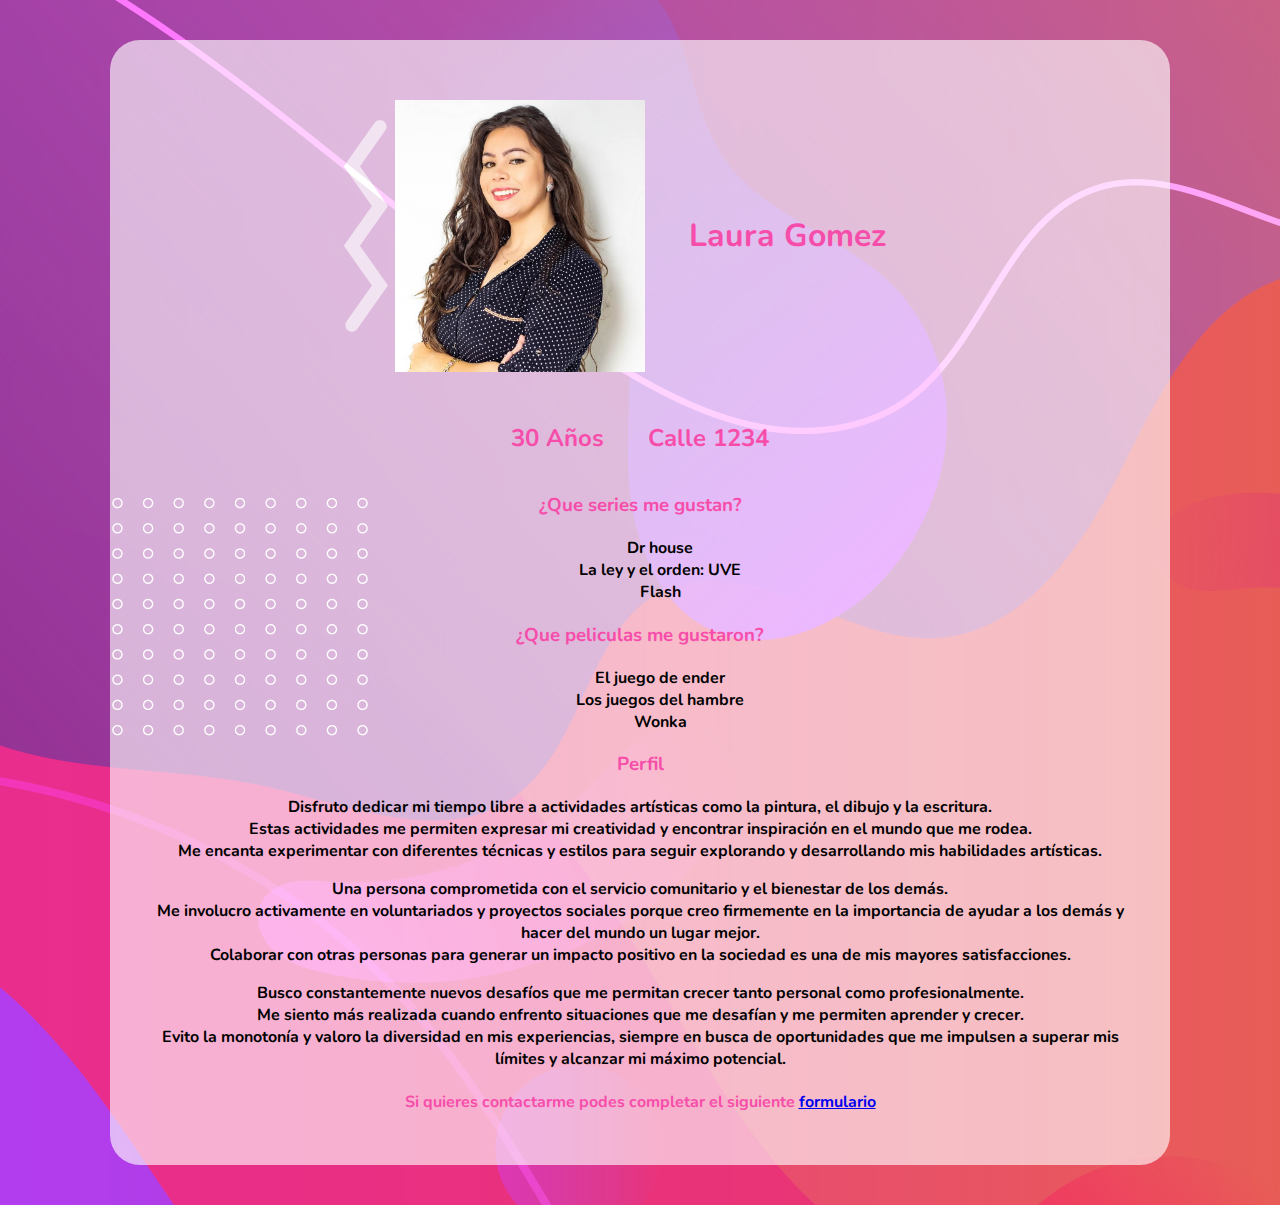
<file: unidad3/index.html>
<!DOCTYPE html>
<html lang="en">
<head>
    <meta charset="UTF-8">
    <meta name="viewport" content="width=device-width, initial-scale=1.0">
    <title>CV de Laura Gomez</title>
    <link href="./css/estilo.css" type="text/css" rel="stylesheet">
</head>

<body class="fondo">
    <div class="fondo2"> 
        <div class="posicion1"  >
        
        <img src="./images/imagen.jpg" alt="imagen de Laura Gomez" width="250"style="display: inline-block; vertical-align: middle;margin-right: 40px;" >
        <h1 class="blanco" style="display: inline-block;vertical-align: middle; " >Laura Gomez</h1>
        </div>
   
    <div class="posicion1">
        <h2 class="blanco" style="display: inline-block;"> 30 Años</h2>
        <h2 class="blanco" style="display: inline-block;margin-left: 40px;">Calle 1234</h2>
    </div>
    <div style="text-align: center;">
        <h3 class="blanco" >¿Que series me gustan?</h3>
        <ul class="sinpunto" >
            <li>Dr house</li>
            <li>La ley y el orden: UVE</li>
            <li>Flash</li>
        </ul>
        <h3 class="blanco" >¿Que peliculas me gustaron?</h3>
        <ul class="sinpunto">
            <li>El juego de ender</li>
            <li>Los juegos del hambre</li>
            <li>Wonka</li>
        </ul>
        <h3 class="blanco">Perfil</h3>
        <p>Disfruto dedicar mi tiempo libre a actividades artísticas como la pintura, el dibujo y la escritura.<br>
             Estas actividades me permiten expresar mi creatividad y encontrar inspiración en el mundo que me rodea. <br>
             Me encanta experimentar con diferentes técnicas y estilos para seguir explorando y desarrollando mis habilidades artísticas.<br></p>

            <p>Una persona comprometida con el servicio comunitario y el bienestar de los demás. <br>
            Me involucro activamente en voluntariados y proyectos sociales porque creo firmemente en la importancia de ayudar a los demás y hacer del mundo un lugar mejor. <br>
             Colaborar con otras personas para generar un impacto positivo en la sociedad es una de mis mayores satisfacciones.<br></p>
            
            <p>Busco constantemente nuevos desafíos que me permitan crecer tanto personal como profesionalmente. <br>
             Me siento más realizada cuando enfrento situaciones que me desafían y me permiten aprender y crecer. <br>
             Evito la monotonía y valoro la diversidad en mis experiencias, siempre en busca de oportunidades que me impulsen a superar mis límites y alcanzar mi máximo potencial.</p> 

             <h4 class="blanco">Si quieres contactarme podes completar el siguiente <a href="url_del_formulario">formulario</a></h4>
    </div>
</div> 
</body>
</html>
</file>
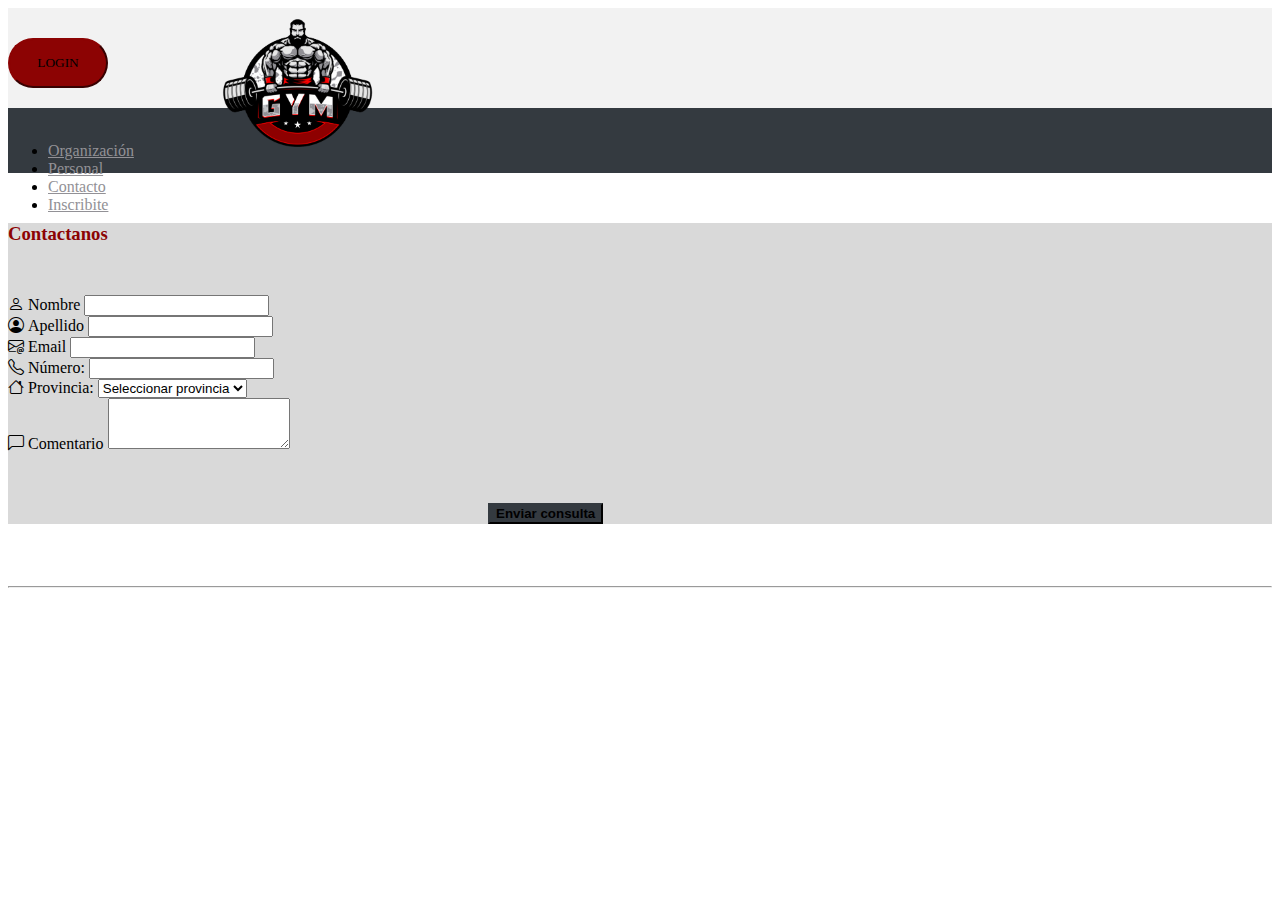
<file: unidad4/index.html>
<!DOCTYPE html>
<html lang="en">
<head>
    <meta charset="UTF-8">
    <meta http-equiv="X-UA-Compatible" content="IE=edge">
    <meta name="viewport" content="width=device-width, initial-scale=1.0">
    <title>bootstrap</title>

    <link rel="stylesheet" href="https://cdn.jsdelivr.net/npm/bootstrap@4.6.2/dist/css/bootstrap.min.css"
integrity="sha384-xOolHFLEh07PJGoPkLv1IbcEPTNtaed2xpHsD9ESMhqIYd0nLMwNLD69Npy4HI+N"
crossorigin="anonymous">

<link rel="stylesheet" href="https://cdn.jsdelivr.net/npm/bootstrap-icons@1.10.4/font/bootstrap-icons.css">

<link href="./css/estilo.css" type="text/css" rel="stylesheet">

</head>

<div class="position-relative">
    <div class="blanco" style="height: 100px; background-color: #F2F2F2;">
      <div class="container" style="height: 100px;">
        <div class="row h-100">
          <div class="container-fluid" style="height: 100px;">
            <div class="offset-md-10">
              <button type="button" class="boton btn btn-primary" data-toggle="modal" data-target="#ejemploModal">LOGIN</button>
          </div>
        </div>
      </div>
        </div>
      </div>
      <div  style="height: 65px; background-color: #343a40; position: relative;">
      <div class="container" style="height: 65px;">
          <div class="row ">
            <div class="container-fluid " style="height: 65px;">
                <div class="row col-md-12" style="margin-right: 0px;">

                  <nav class="navbar navbar-expand-lg navbar-dark bg-dark offset-md-8" >
                    
    
                        <button class="navbar-toggler"  type="button" data-toggle="collapse" data-target="#navbarNav" aria-controls="navbarNav" aria-expanded="false" aria-label="Toggle navigation">
                  <span class="navbar-toggler-icon"></span>
                          </button>
    
                        <div class="collapse navbar-collapse" id="navbarNav">
                          <ul class="navbar-nav ml-auto">
    
                          <li class="nav-item " >
                          <a class="nav-link"   href="#quienesomos">Organización</a>
                          </li>

                          <li class="nav-item">
                          <a class="nav-link"   href="#comofunciona">Personal</a>
                          </li>

                            <li class=" nav-item">
                            <a class="nav-link"  href="#contacto">Contacto</a>
                            </li>
                            
                            <li class=" nav-item">
                            <a class="nav-link"  href="#inscribite">Inscribite</a>
                            </li>
                        </ul>
                      
                      </div>

                  </nav>
                </div>
            </div>
        </div>
      </div>
      </div>
      <div>
      <img src="./images/logo.png" alt="Logo"  class="logo">
    </div>
</div>

<section id="contacto">
    <div class="cuestionario" style=" background-color: #D9D9D9;" >
    <div class="container cuestionario" >
    <div class="row h-100">
      <div class="container-fluid cuestionario" >
        
        <div class="col-md-3 mx-auto text-center" style="color: #8C0303;margin-top: 50px;">
          <h3><strong>Contactanos</strong></h3>
        </div>
        
      
        <div class="container" id="formu" style="margin-top: 50px;">
          <form id="idCaja3">
            <div class="row">
              <div class="col-sm-6">
                <div class="form-group formulario">
                  <label for="exampleInputname" class="form-label"><i class="bi bi-person"></i>&nbsp;Nombre</label>
                  <input type="name" class="form-control" id="exampleInputname" aria-describedby="namehelp">
                </div>
              </div>
              <div class="col-sm-6">
                <div class="form-group formulario">
                  <label><i class="bi bi-person-circle"></i>&nbsp;Apellido</label>
                  <input type="text" name="" value="" class="form-control" >
              </div>
                </div>
              </div>
            
            <div class="row" >
              <div class="col-sm-4 col-xs-4">
                <div class="form-group formulario" >
                  <label for="exampleInputEmail1" class="form-label"><i class="bi bi-envelope-at"></i>&nbsp;Email </label>
                  <input type="email" class="form-control" id="exampleInputEmail1" aria-describedby="emailHelp">
                </div>
              </div>
              <div class="col-sm-4 col-xs-4">
                <div class="form-group formulario">
                  <label for="numero"><i class="bi bi-telephone"></i>&nbsp;Número:</label>
                  <input type="number" class="form-control" id="numero" name="numero">
                </div>
              </div>
              <div class="col-sm-4 col-xs-4 d-flex align-items-center justify-content-center">
                <div class="form-group formulario">
                  <label for="provincia"><i class="bi bi-house"></i>&nbsp;Provincia:</label>
                  <select id="provincia" name="provincia">
                    <option disabled selected hidden>Seleccionar provincia</option>
                    <option value="Buenos Aires">Buenos Aires</option>
                    <option value="Córdoba">Córdoba</option>
                    <option value="Santa Fe">Santa Fe</option>
                    <option value="Mendoza">Mendoza</option>
                    <option value="Entre Ríos">Entre Ríos</option>
                    <option value="Tucumán">Tucumán</option>
                  </select>
                </div>
              </div>
            </div>
            <div class="row" id="fila2">
              <div class="col-sm-4 col-xs-4 offset-md-4 ">
                <div class="form-group formulario">
              <label for="comentario" class="form-label"><i class="bi bi-chat-left"></i>&nbsp;Comentario</label>
                <textarea class="form-control" id="comentario" rows="3"></textarea>
                  </div>
            </div>
              </div>
             
              <div class="row" style="margin-top: 50px;">
                <div class="form-group formulario">
                    <button id="id_ocultar" class="btn btn-success boton2" ><strong>Enviar consulta</strong></button>
              </div>
            </div>
              </form>
            </div>
          
        </div>
      </div>
    </div>
    </div>
    </div>
    </section>

    <footer class="bg-dark pb-sm-4 pb-2" >
        <div class="container" >
          <div class="row" >
            <div class="col-md-6 centrar text-md-left">
              <br>
              <a href="#" class="mb-0">Términos y Condiciones │ Contáctanos</a>
            </div>
            <div class="col-md-6 text-md-right iconos ">
              <br>
              <a href="#" class="text-white mr-3"><i class="fab fa-facebook fa-lg"></i></a>
              <a href="#" class="text-white mr-3"><i class="fab fa-instagram fa-lg"></i></a>
            </div>
          </div>
          <hr class="my-3 border-light">
          <p class="text-center mb-0 mt-3">
            <a href="#" class="mb-0">©2023 Todos los derechos reservados - Gym</a>
          </p>
        </div>
      </footer>

<script src="https://cdn.jsdelivr.net/npm/bootstrap@4.6.2/dist/js/bootstrap.min.js" integrity="sha384-
+sLIOodYLS7CIrQpBjl+C7nPvqq+FbNUBDunl/OZv93DB7Ln/533i8e/mZXLi/P+" crossorigin="anonymous"></script>
</html>
</file>
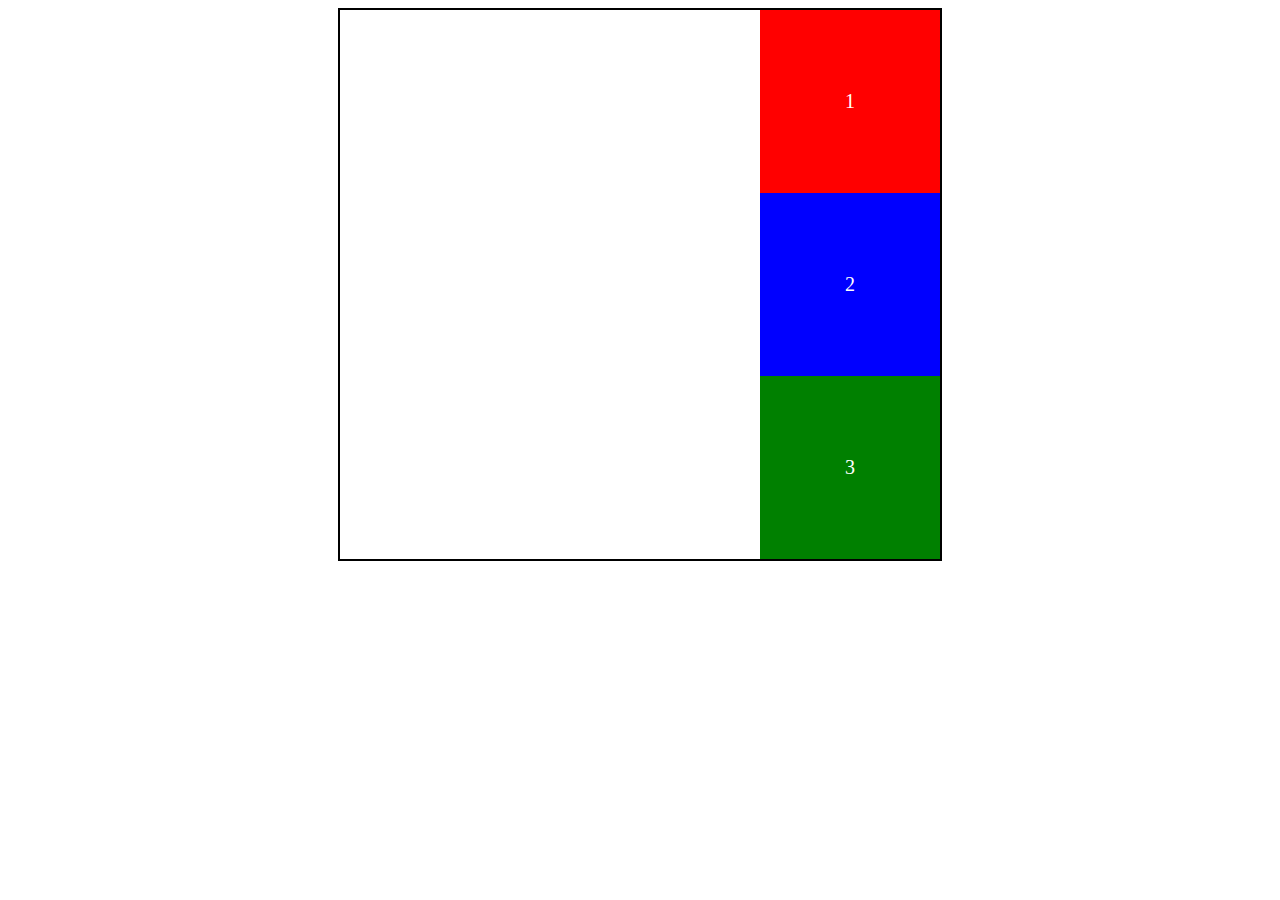
<file: unidad2css/ejercicio01/index.html>
<!DOCTYPE html>
<html lang="en">
<head>
    <meta charset="UTF-8">
    <meta http-equiv="X-UA-Compatible" content="IE=edge">
    <meta name="viewport" content="width=device-width, initial-scale=1.0">
    <title>flexbox</title>


<link href="./css/estilo.css" type="text/css" rel="stylesheet">

  

</head>

<body>
    <div class="contenedor">
		<div class="item" style="background-color: red;">1</div>
		<div class="item" style="background-color: blue;">2</div>
		<div class="item" style="background-color: green;"">3</div>
		
	</div>
	
    
</body>
</html>
</file>
<file: javascript2/colores.html>
<!DOCTYPE html>
<html lang="en">
<head>
    <meta charset="UTF-8">
    <meta name="viewport" content="width=device-width, initial-scale=1.0">
    <title>colores</title>
</head>
<body>
    
    <style>
        .cuadrado {
          width: 100px;
          height: 100px;
          display: inline-block;
          margin: 10px;
          cursor: pointer;
        }
      </style>
      </head>
      <body>
        <div class="cuadrado" id="cuadrado1" style="background-color: rgb(237, 172, 172);"></div>
        <div class="cuadrado" id="cuadrado2" style="background-color: rgb(156, 156, 221);"></div>
        <div class="cuadrado" id="cuadrado3" style="background-color: rgb(152, 228, 152);"></div>
      
        <script>
          document.getElementById('cuadrado1').addEventListener('click', function() {
            document.body.style.backgroundColor = 'rgb(237, 172, 172)';
          });
      
          document.getElementById('cuadrado2').addEventListener('click', function() {
            document.body.style.backgroundColor = 'rgb(156, 156, 221)';
          });
      
          document.getElementById('cuadrado3').addEventListener('click', function() {
            document.body.style.backgroundColor = 'rgb(152, 228, 152)';
          });
        </script>

</body>
</html>
</file>
<file: javascript2/contador.html>
<!DOCTYPE html>
<html lang="en">
<head>
    <meta charset="UTF-8">
    <meta name="viewport" content="width=device-width, initial-scale=1.0">
    <title>contador</title>
</head>
<body>
    <textarea id="texto" rows="5" cols="50"></textarea>
  <div id="contador">0 caracteres</div>

  <script>
    const textarea = document.getElementById('texto');
    const contador = document.getElementById('contador');

    textarea.addEventListener('input', function() {
      const caracteres = textarea.value.length;
      contador.textContent = caracteres + ' caracteres';
    });
  </script>
</body>
</html>
</file>
<file: unidad3/css/estilo.css>
@font-face {
    font-family:Nunito-Black ;
    src: url(../fonts/Nunito-Black.ttf);
}

@font-face {
    font-family:Nunito-Bold ;
    src: url(../fonts/Nunito-Bold.ttf);
}

@font-face {
    font-family:Nunito-extralight ;
    src: url(../fonts/Nunito-ExtraLight.ttf);
}

@font-face {
    font-family:OpenSans-Bold ;
    src: url(../fonts/OpenSans-Bold.ttf);
}

@font-face {
    font-family:OpenSans-Regular ;
    src: url(../fonts/OpenSans-Regular.ttf);
}


.fondo {
    font-family:Nunito-Bold ;
    background-image: url(../images/fondo.jpg);
}

.fondo2 {
    background-color: rgba(255, 255, 255, 0.625);
    width: 1000px;
    
    margin: 40px auto;
    padding-top: 30px;
    padding-bottom: 30px;
    padding-left: 30px;
    padding-right: 30px;
    border-radius:30px ;
}
.blanco {
    color: rgb(247, 77, 170);
}

.posicion1 {
    text-align: center; 
    margin-top: 30px;
}

.sinpunto {
    list-style-type: none;
}
</file>
<file: unidad4/css/estilo.css>
.organizacion {

    height: 500px;
}



.nav-link {
    color: #929196;
}

.nav-link:hover {
    color: white;
}

.boton {
    font-family:Nunito-Bold ;
     margin-top: 30px; 
     max-width: 205px; 
     background-color: #8C0303;
      border-color: #8C0303;
      width: 100px;
      height: 50px;
      border-radius: 30px;
}

.boton:hover, .send:hover {
    background-color: #343A40 !important;
    border-color: #343A40 !important;
    outline: none !important;
  }
  
 

  .boton:focus,
  .boton:active {
    background-color: #8C0303 ;
    border-color: #8C0303;
    outline: none !important;
    box-shadow: none;
  }
  




.logo {
    position: absolute;
     top: 15px; 
     left: 220px;
    max-width: 155px;
}






.navbar-toggler {
    margin-left: 310px;
    margin-top: 5px;
}


.boton2 {
    background-color: #343A40;
    border-color:#343A40 ;
    margin-left: 480px;
}

.boton2:hover {
    background-color: #8C0303;
    border-color: #8C0303;
}

.mb-0 {
    color: white;
}

.mb-0:hover {
    color: white;
    text-decoration: none;
}
</file>
<file: unidad2css/ejercicio01/css/estilo.css>
.contenedor {
    width: 600px;
    display: flex;
    flex-wrap: wrap;
    justify-content: center; 
	flex-direction: column;
    align-items: center; 
    border: 2px solid black;
    margin: 0 auto; 
}

.item {
    color: white;
    width: 30%;
    height: 183px;
    font-size: 20px;
    align-self: flex-end; 
	display: flex;
    justify-content: center; 
    align-items: center; 
}
</file>
